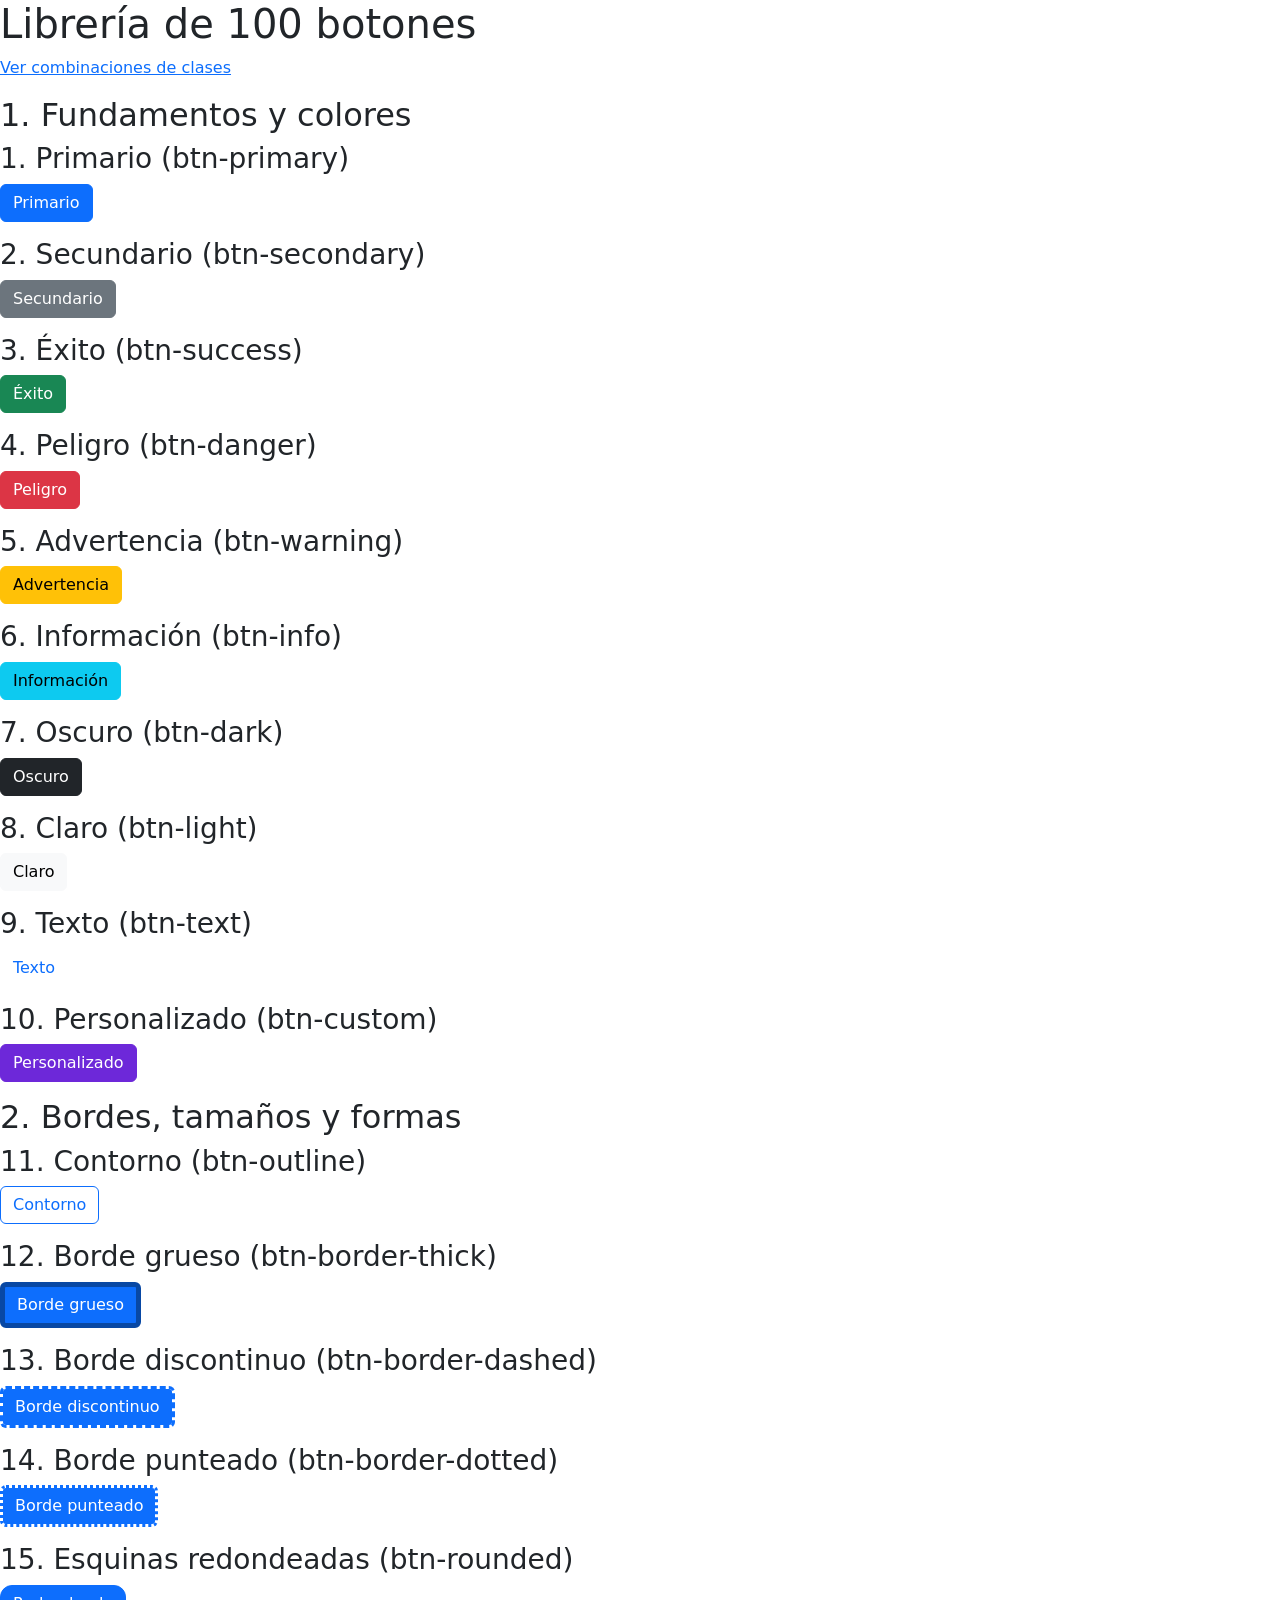
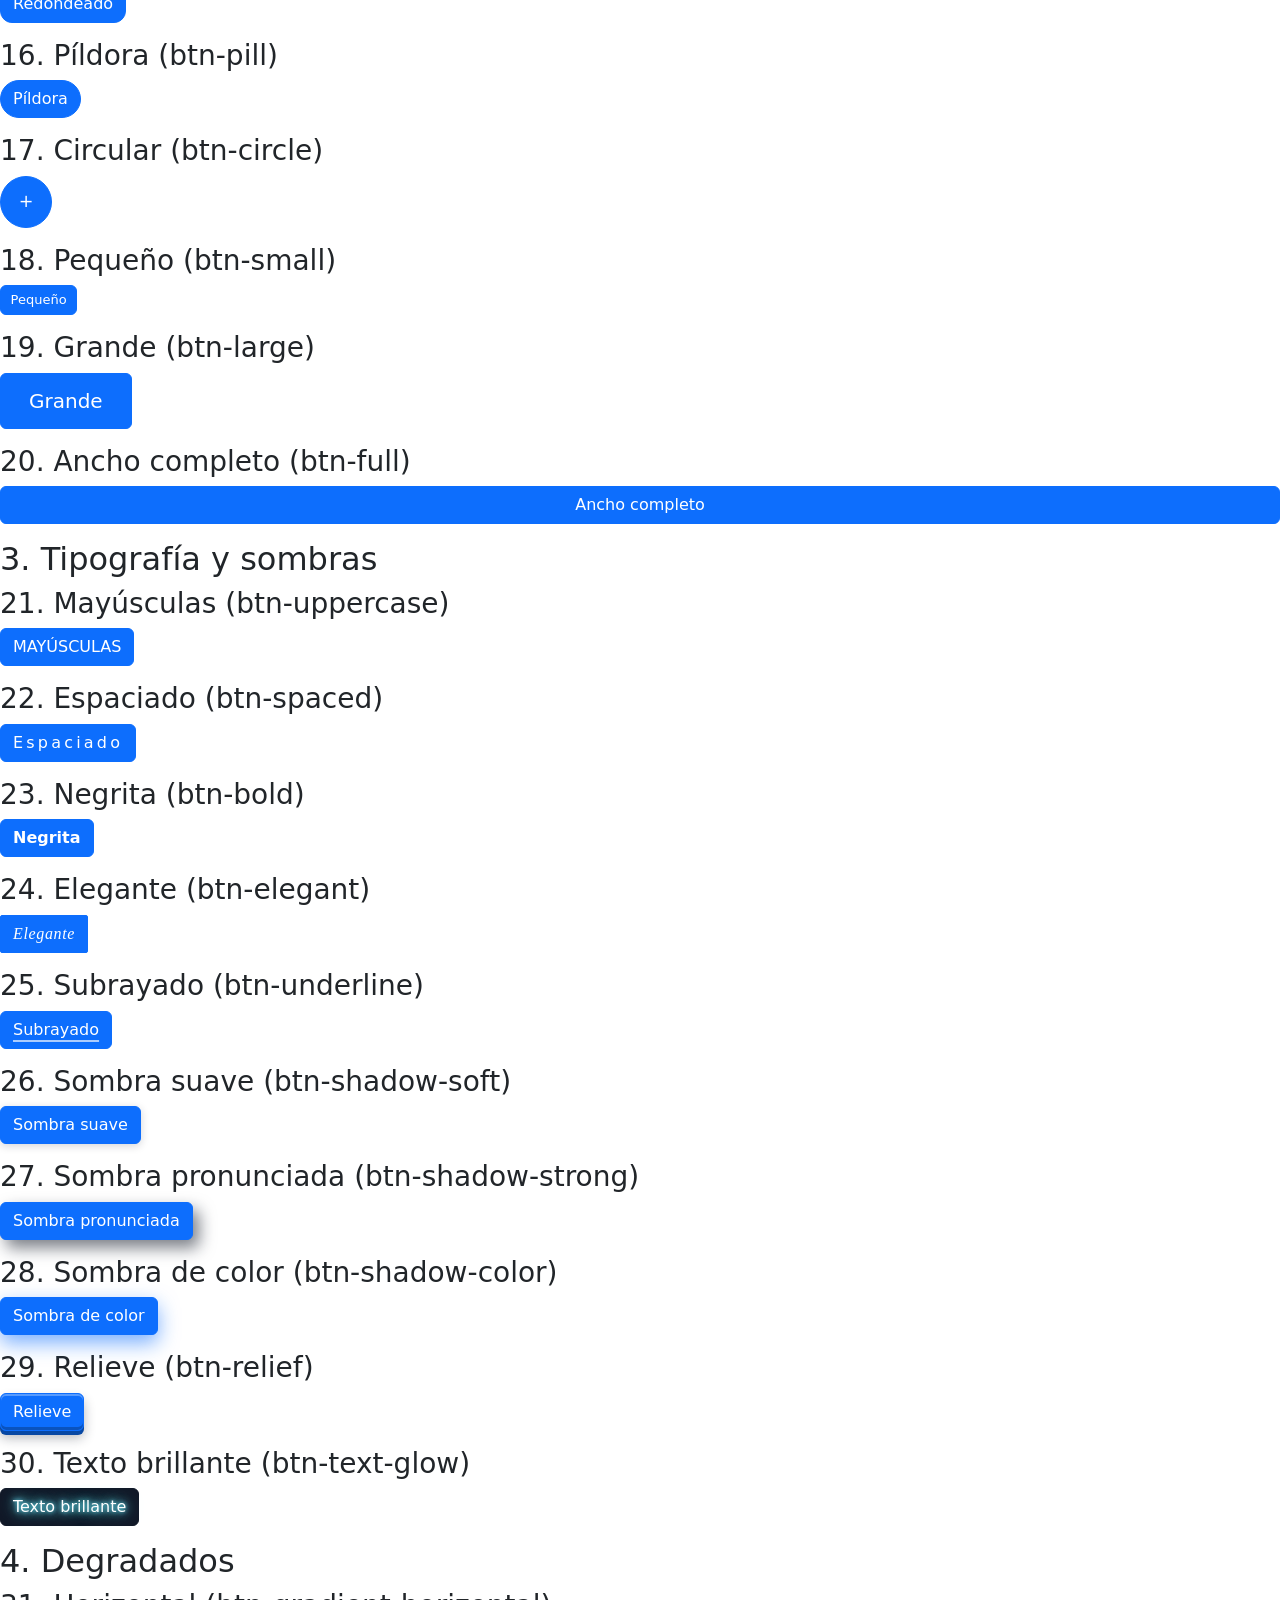
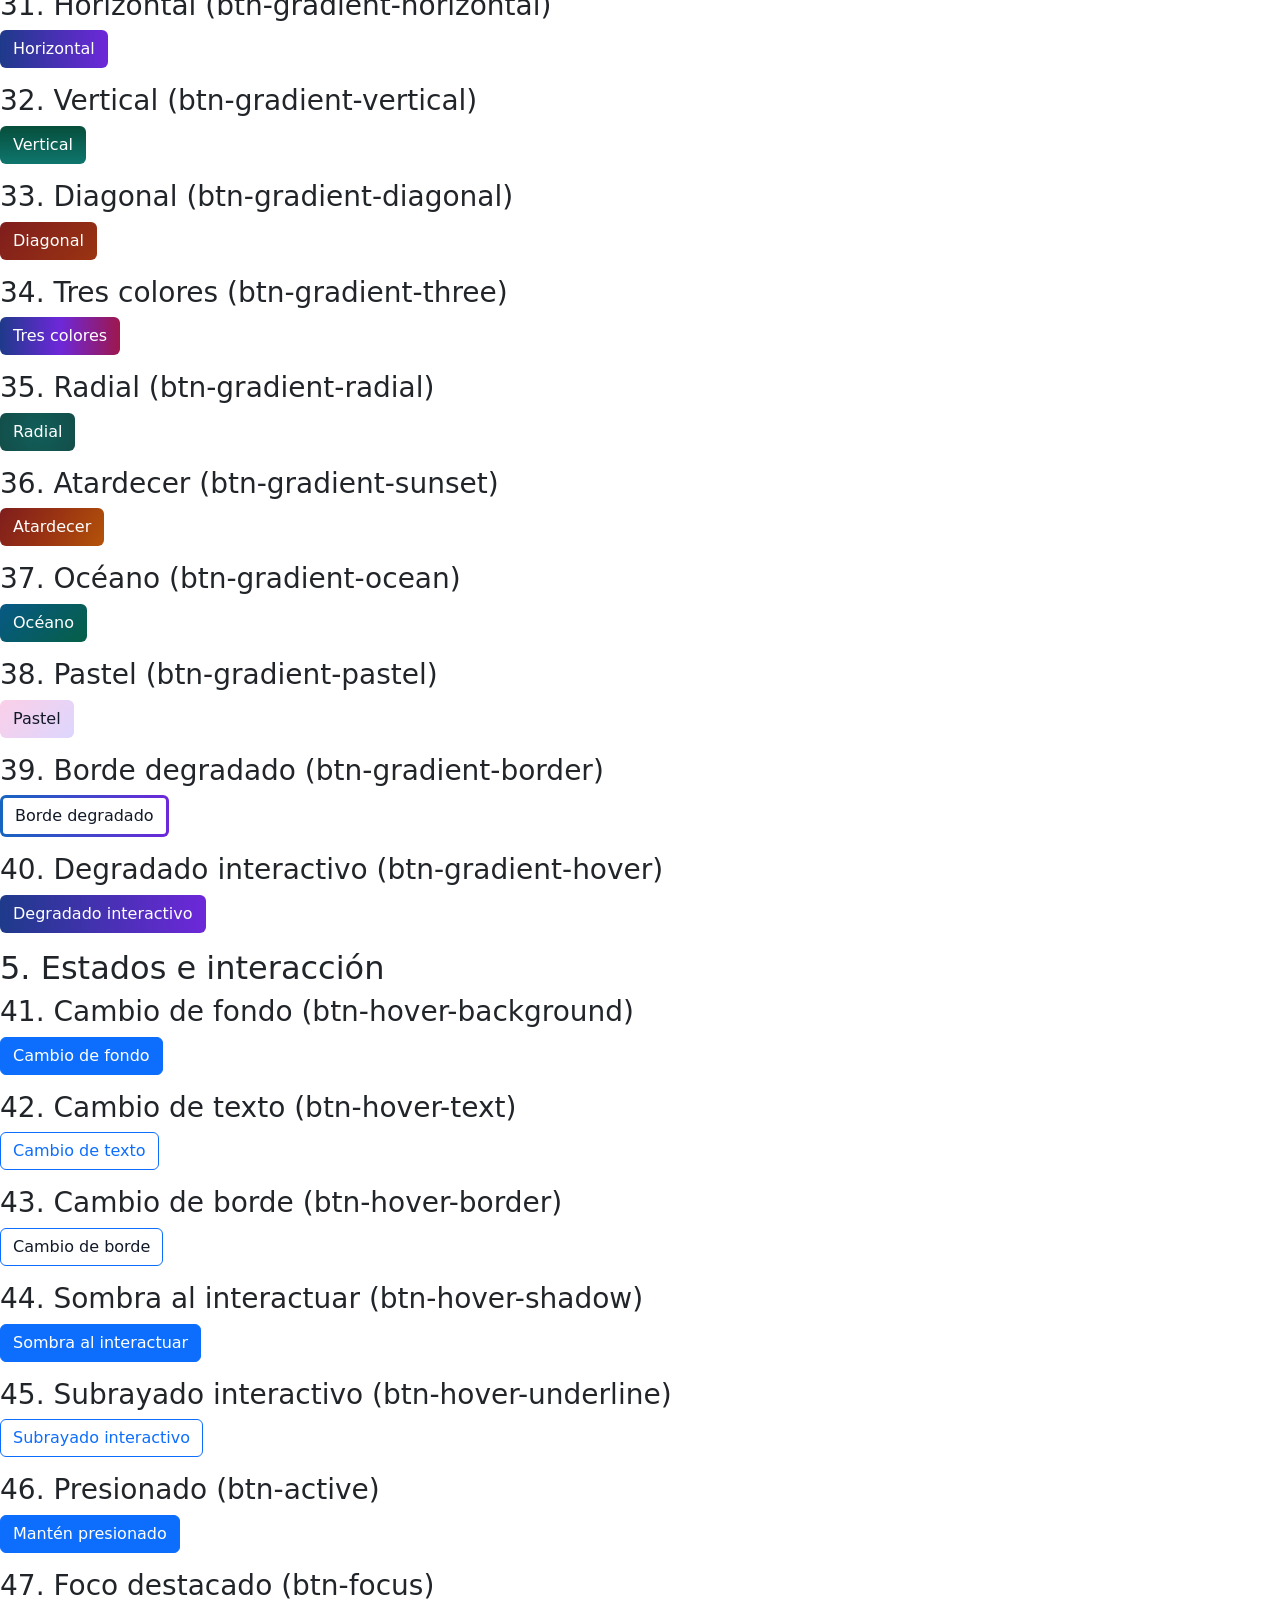
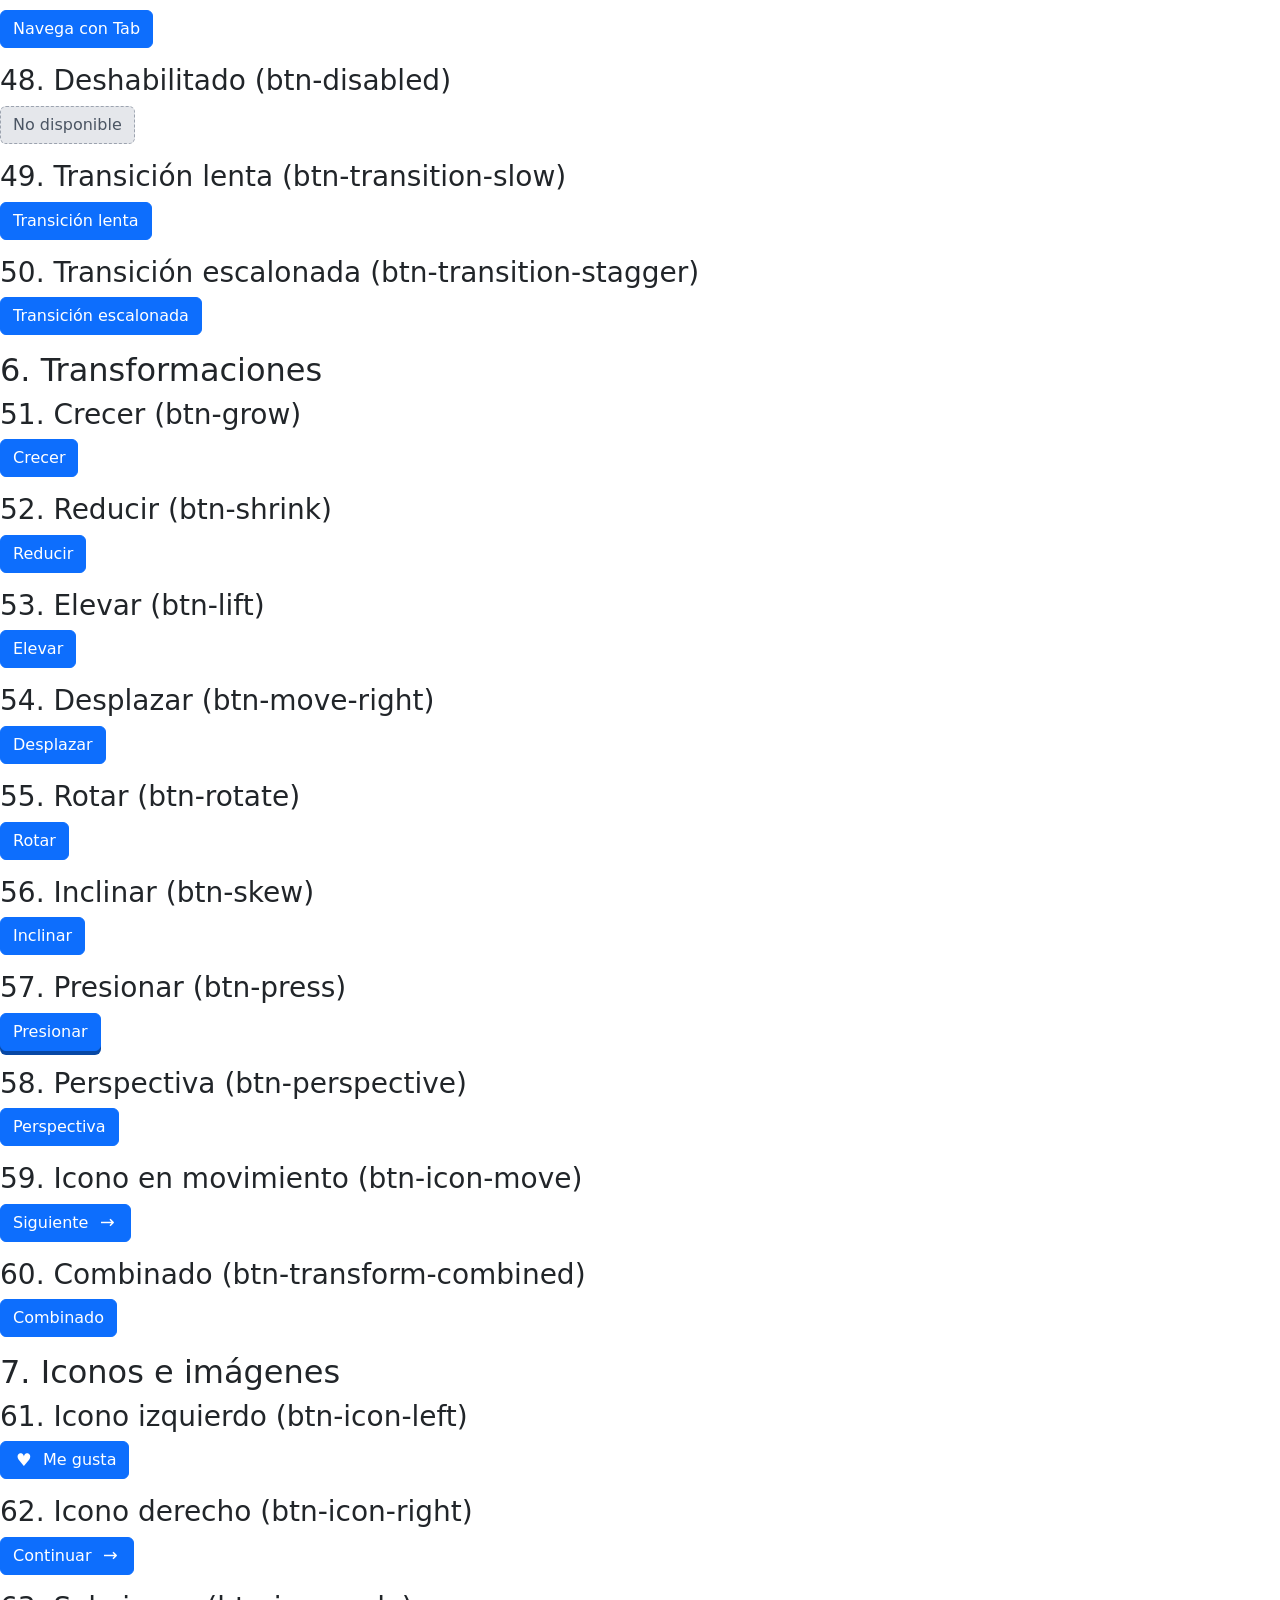
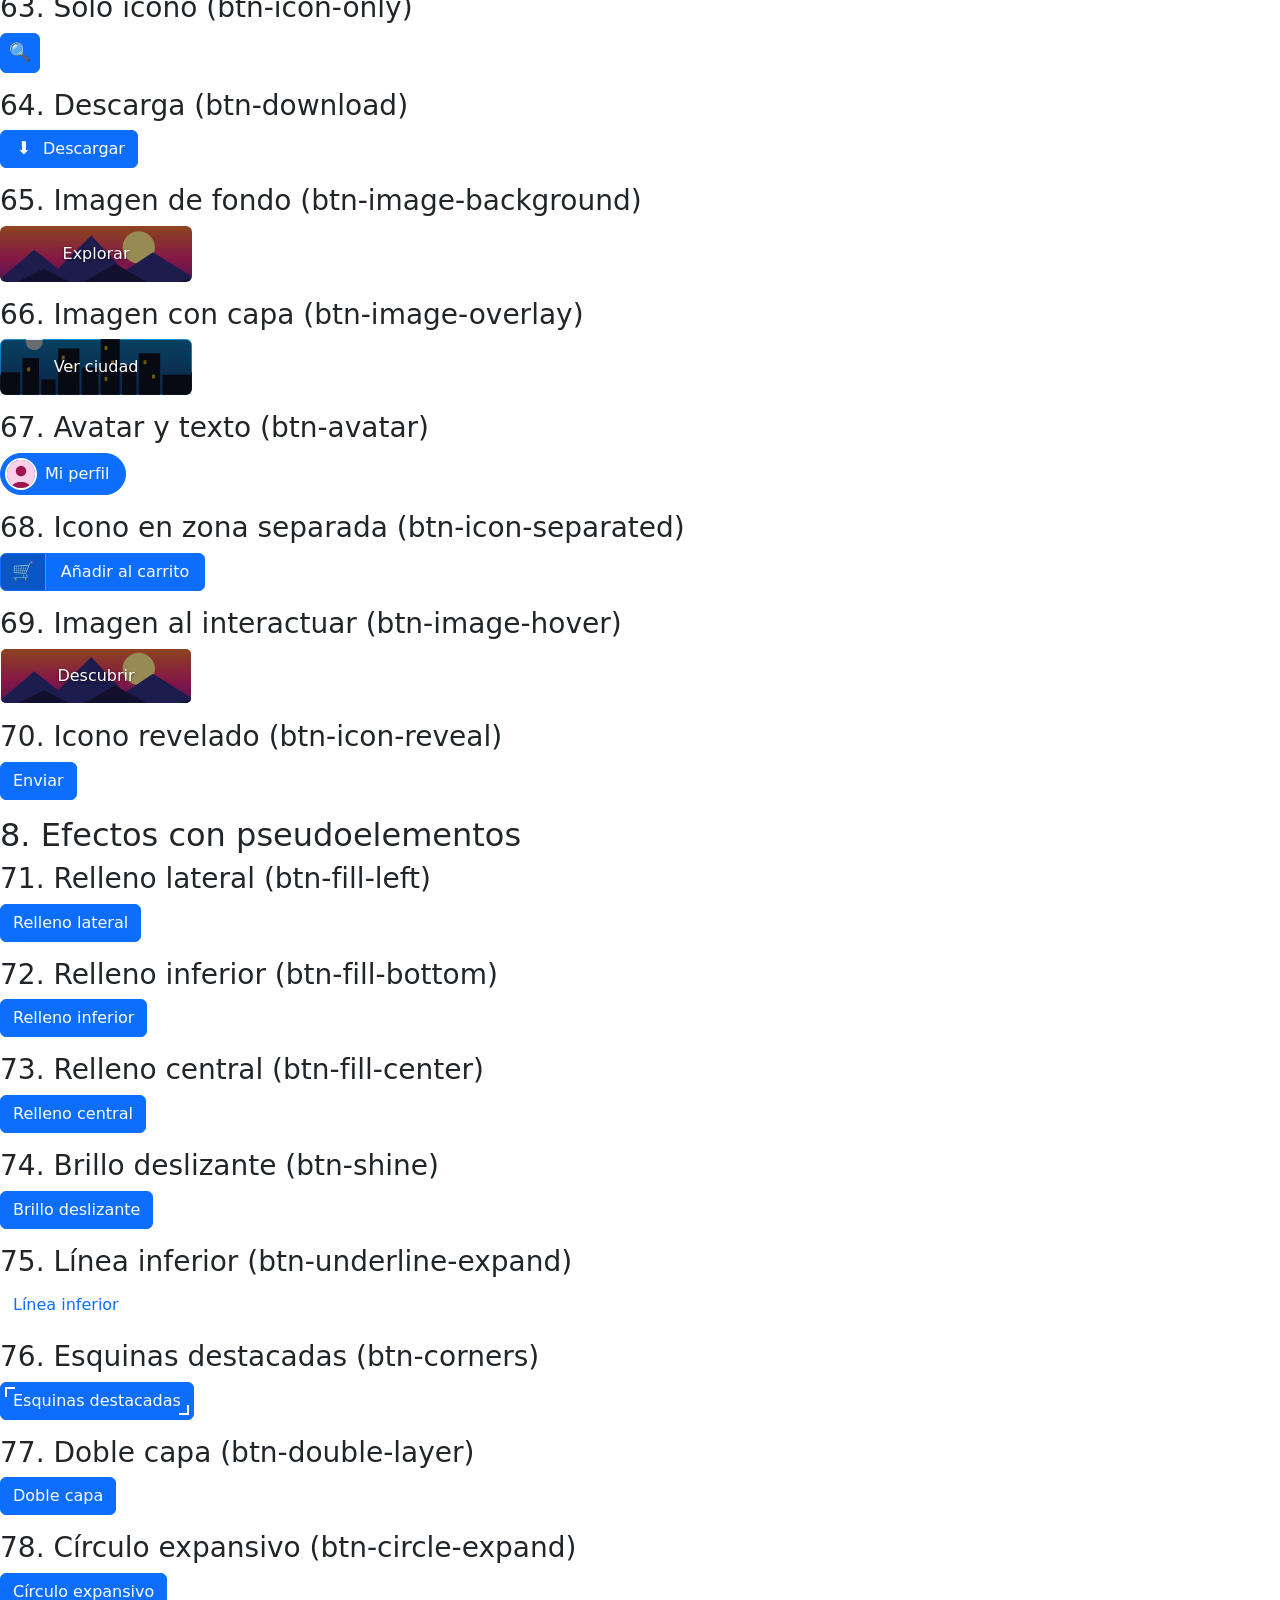
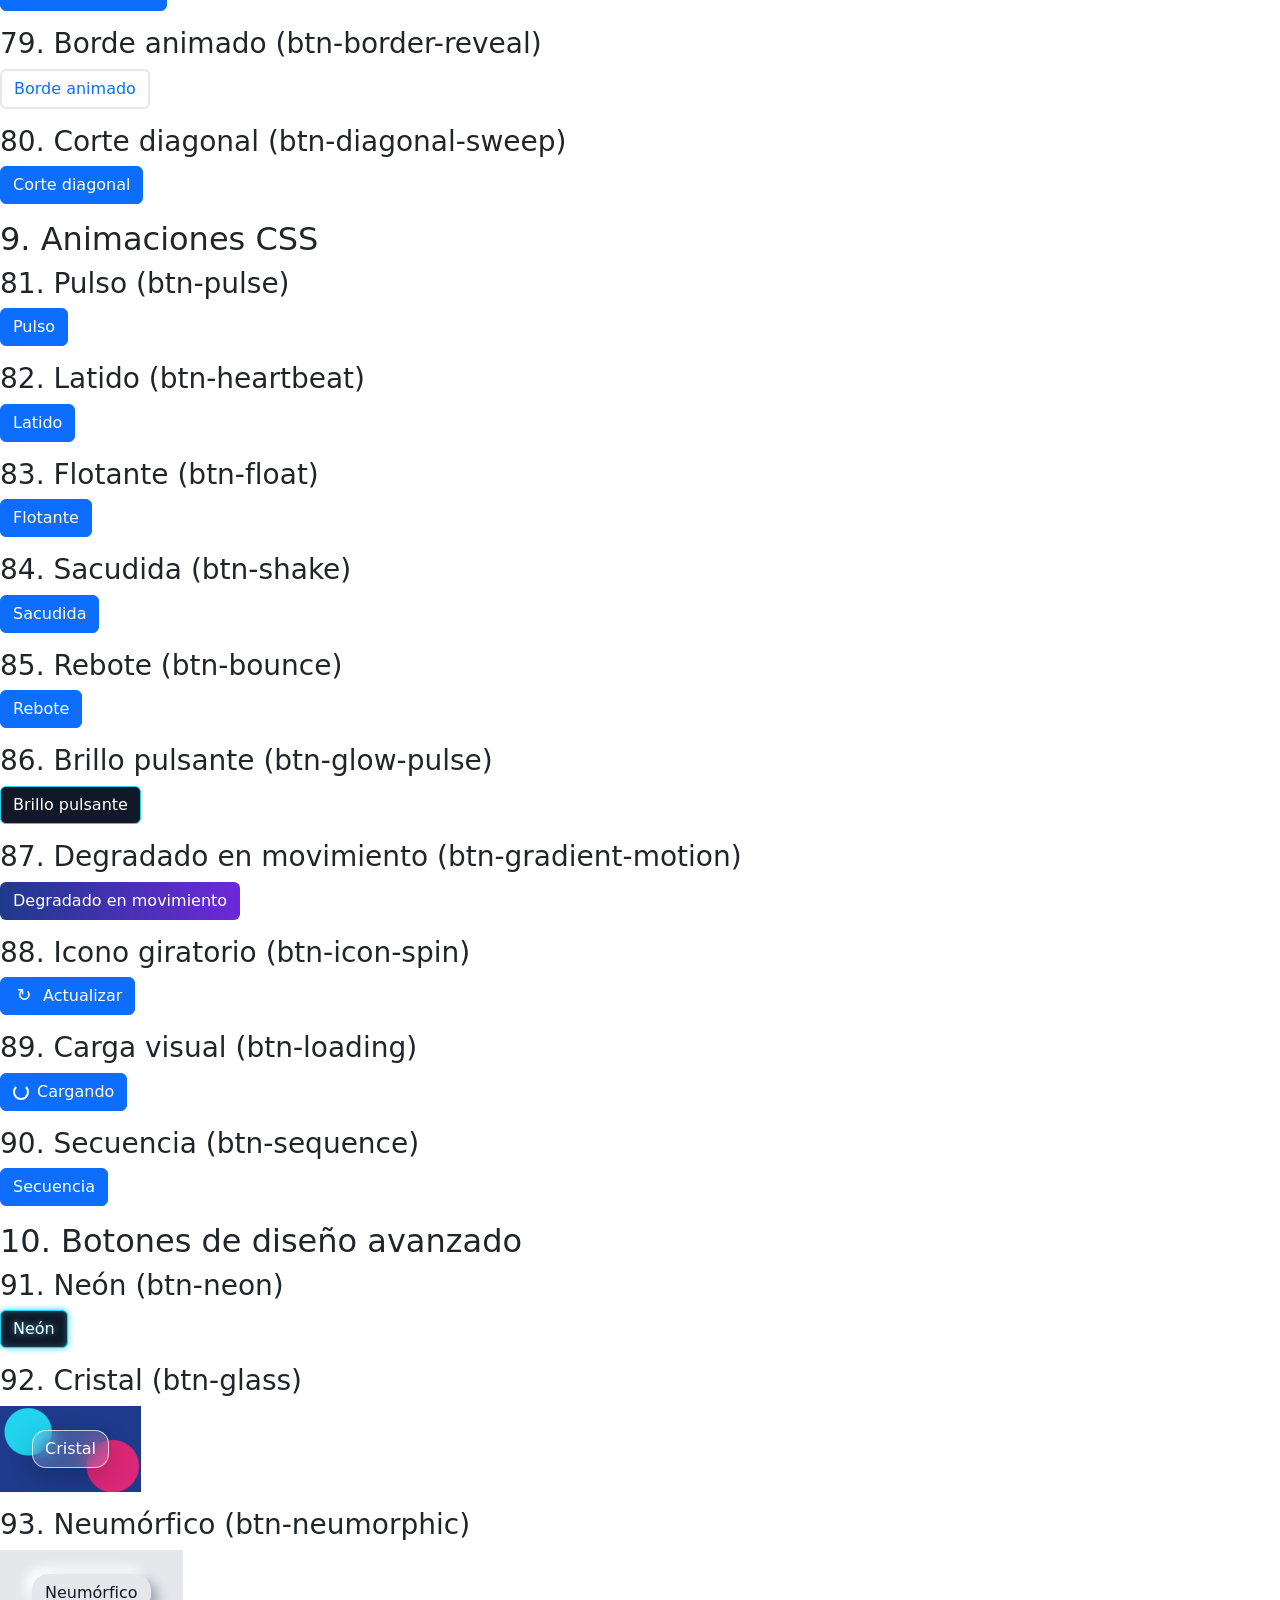
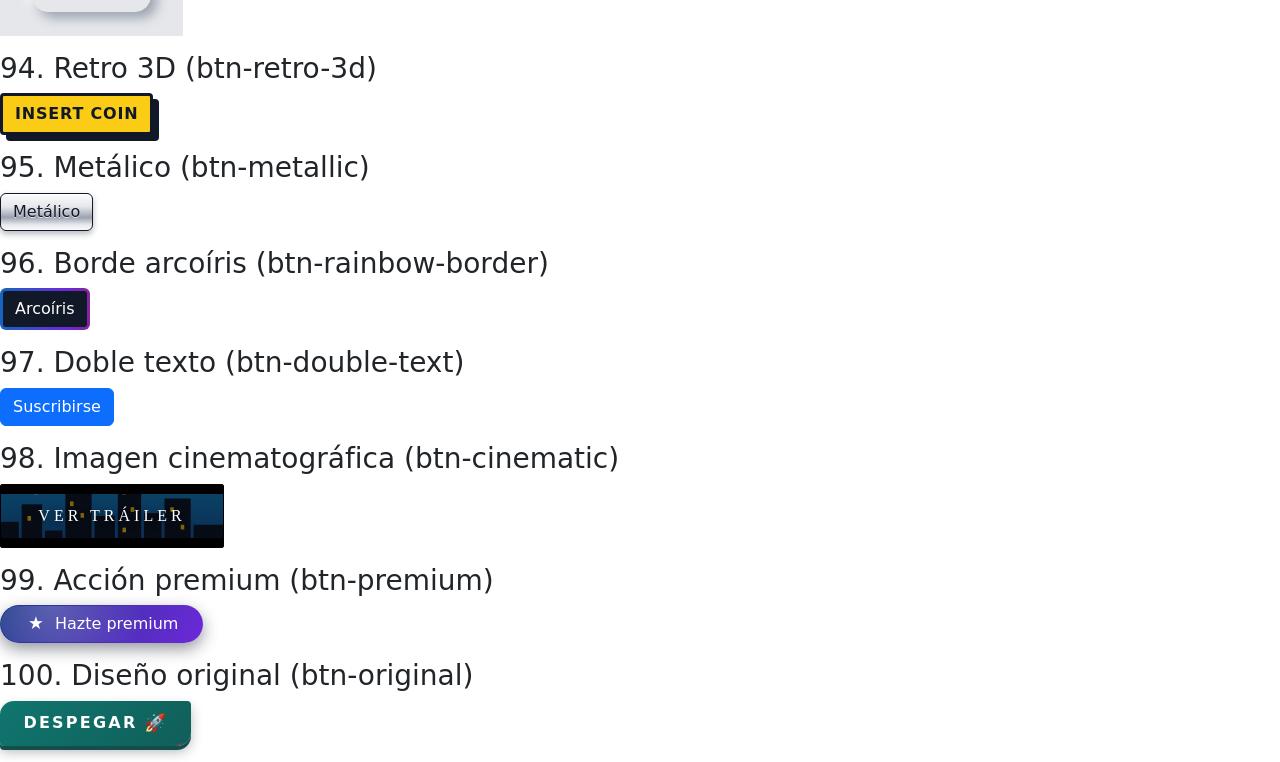
<file: index.html>
<!DOCTYPE html>
<html lang="es">
<head>
  <meta charset="UTF-8">
  <meta name="viewport" content="width=device-width, initial-scale=1.0">
  <title>Librería de 100 botones</title>
  <link rel="stylesheet" href="https://cdn.jsdelivr.net/npm/bootstrap@5.3.3/dist/css/bootstrap.min.css" integrity="sha384-QWTKZyjpPEjISv5WaRU9OFeRpok6YctnYmDr5pNlyT2bRjXh0JMhjY6hW+ALEwIH" crossorigin="anonymous">
  <link rel="stylesheet" href="css/botones.css">
</head>
<body>
  <h1>Librería de 100 botones</h1>
  <p><a href="combinaciones.html">Ver combinaciones de clases</a></p>

  <main>
    <section>
      <h2>1. Fundamentos y colores</h2>
      <h3>1. Primario (btn-primary)</h3>
      <p><button type="button" class="btn btn-primary">Primario</button></p>
      <h3>2. Secundario (btn-secondary)</h3>
      <p><button type="button" class="btn btn-secondary">Secundario</button></p>
      <h3>3. Éxito (btn-success)</h3>
      <p><button type="button" class="btn btn-success">Éxito</button></p>
      <h3>4. Peligro (btn-danger)</h3>
      <p><button type="button" class="btn btn-danger">Peligro</button></p>
      <h3>5. Advertencia (btn-warning)</h3>
      <p><button type="button" class="btn btn-warning">Advertencia</button></p>
      <h3>6. Información (btn-info)</h3>
      <p><button type="button" class="btn btn-info">Información</button></p>
      <h3>7. Oscuro (btn-dark)</h3>
      <p><button type="button" class="btn btn-dark">Oscuro</button></p>
      <h3>8. Claro (btn-light)</h3>
      <p><button type="button" class="btn btn-light">Claro</button></p>
      <h3>9. Texto (btn-text)</h3>
      <p><button type="button" class="btn btn-text">Texto</button></p>
      <h3>10. Personalizado (btn-custom)</h3>
      <p><button type="button" class="btn btn-custom">Personalizado</button></p>
    </section>

    <section>
      <h2>2. Bordes, tamaños y formas</h2>
      <h3>11. Contorno (btn-outline)</h3>
      <p><button type="button" class="btn btn-outline">Contorno</button></p>
      <h3>12. Borde grueso (btn-border-thick)</h3>
      <p><button type="button" class="btn btn-primary btn-border-thick">Borde grueso</button></p>
      <h3>13. Borde discontinuo (btn-border-dashed)</h3>
      <p><button type="button" class="btn btn-primary btn-border-dashed">Borde discontinuo</button></p>
      <h3>14. Borde punteado (btn-border-dotted)</h3>
      <p><button type="button" class="btn btn-primary btn-border-dotted">Borde punteado</button></p>
      <h3>15. Esquinas redondeadas (btn-rounded)</h3>
      <p><button type="button" class="btn btn-primary btn-rounded">Redondeado</button></p>
      <h3>16. Píldora (btn-pill)</h3>
      <p><button type="button" class="btn btn-primary btn-pill">Píldora</button></p>
      <h3>17. Circular (btn-circle)</h3>
      <p><button type="button" class="btn btn-primary btn-circle" aria-label="Agregar"><span class="icon" aria-hidden="true">+</span></button></p>
      <h3>18. Pequeño (btn-small)</h3>
      <p><button type="button" class="btn btn-primary btn-small">Pequeño</button></p>
      <h3>19. Grande (btn-large)</h3>
      <p><button type="button" class="btn btn-primary btn-large">Grande</button></p>
      <h3>20. Ancho completo (btn-full)</h3>
      <p><button type="button" class="btn btn-primary btn-full">Ancho completo</button></p>
    </section>

    <section>
      <h2>3. Tipografía y sombras</h2>
      <h3>21. Mayúsculas (btn-uppercase)</h3>
      <p><button type="button" class="btn btn-primary btn-uppercase">Mayúsculas</button></p>
      <h3>22. Espaciado (btn-spaced)</h3>
      <p><button type="button" class="btn btn-primary btn-spaced">Espaciado</button></p>
      <h3>23. Negrita (btn-bold)</h3>
      <p><button type="button" class="btn btn-primary btn-bold">Negrita</button></p>
      <h3>24. Elegante (btn-elegant)</h3>
      <p><button type="button" class="btn btn-primary btn-elegant">Elegante</button></p>
      <h3>25. Subrayado (btn-underline)</h3>
      <p><button type="button" class="btn btn-primary btn-underline">Subrayado</button></p>
      <h3>26. Sombra suave (btn-shadow-soft)</h3>
      <p><button type="button" class="btn btn-primary btn-shadow-soft">Sombra suave</button></p>
      <h3>27. Sombra pronunciada (btn-shadow-strong)</h3>
      <p><button type="button" class="btn btn-primary btn-shadow-strong">Sombra pronunciada</button></p>
      <h3>28. Sombra de color (btn-shadow-color)</h3>
      <p><button type="button" class="btn btn-primary btn-shadow-color">Sombra de color</button></p>
      <h3>29. Relieve (btn-relief)</h3>
      <p><button type="button" class="btn btn-primary btn-relief">Relieve</button></p>
      <h3>30. Texto brillante (btn-text-glow)</h3>
      <p><button type="button" class="btn btn-text-glow">Texto brillante</button></p>
    </section>

    <section>
      <h2>4. Degradados</h2>
      <h3>31. Horizontal (btn-gradient-horizontal)</h3>
      <p><button type="button" class="btn btn-gradient-horizontal">Horizontal</button></p>
      <h3>32. Vertical (btn-gradient-vertical)</h3>
      <p><button type="button" class="btn btn-gradient-vertical">Vertical</button></p>
      <h3>33. Diagonal (btn-gradient-diagonal)</h3>
      <p><button type="button" class="btn btn-gradient-diagonal">Diagonal</button></p>
      <h3>34. Tres colores (btn-gradient-three)</h3>
      <p><button type="button" class="btn btn-gradient-three">Tres colores</button></p>
      <h3>35. Radial (btn-gradient-radial)</h3>
      <p><button type="button" class="btn btn-gradient-radial">Radial</button></p>
      <h3>36. Atardecer (btn-gradient-sunset)</h3>
      <p><button type="button" class="btn btn-gradient-sunset">Atardecer</button></p>
      <h3>37. Océano (btn-gradient-ocean)</h3>
      <p><button type="button" class="btn btn-gradient-ocean">Océano</button></p>
      <h3>38. Pastel (btn-gradient-pastel)</h3>
      <p><button type="button" class="btn btn-gradient-pastel">Pastel</button></p>
      <h3>39. Borde degradado (btn-gradient-border)</h3>
      <p><button type="button" class="btn btn-gradient-border">Borde degradado</button></p>
      <h3>40. Degradado interactivo (btn-gradient-hover)</h3>
      <p><button type="button" class="btn btn-gradient-hover">Degradado interactivo</button></p>
    </section>

    <section>
      <h2>5. Estados e interacción</h2>
      <h3>41. Cambio de fondo (btn-hover-background)</h3>
      <p><button type="button" class="btn btn-primary btn-hover-background">Cambio de fondo</button></p>
      <h3>42. Cambio de texto (btn-hover-text)</h3>
      <p><button type="button" class="btn btn-hover-text">Cambio de texto</button></p>
      <h3>43. Cambio de borde (btn-hover-border)</h3>
      <p><button type="button" class="btn btn-hover-border">Cambio de borde</button></p>
      <h3>44. Sombra al interactuar (btn-hover-shadow)</h3>
      <p><button type="button" class="btn btn-primary btn-hover-shadow">Sombra al interactuar</button></p>
      <h3>45. Subrayado interactivo (btn-hover-underline)</h3>
      <p><button type="button" class="btn btn-hover-underline">Subrayado interactivo</button></p>
      <h3>46. Presionado (btn-active)</h3>
      <p><button type="button" class="btn btn-primary btn-active">Mantén presionado</button></p>
      <h3>47. Foco destacado (btn-focus)</h3>
      <p><button type="button" class="btn btn-primary btn-focus">Navega con Tab</button></p>
      <h3>48. Deshabilitado (btn-disabled)</h3>
      <p><button type="button" class="btn btn-disabled" disabled>No disponible</button></p>
      <h3>49. Transición lenta (btn-transition-slow)</h3>
      <p><button type="button" class="btn btn-primary btn-transition-slow">Transición lenta</button></p>
      <h3>50. Transición escalonada (btn-transition-stagger)</h3>
      <p><button type="button" class="btn btn-primary btn-transition-stagger">Transición escalonada</button></p>
    </section>

    <section>
      <h2>6. Transformaciones</h2>
      <h3>51. Crecer (btn-grow)</h3>
      <p><button type="button" class="btn btn-primary btn-grow">Crecer</button></p>
      <h3>52. Reducir (btn-shrink)</h3>
      <p><button type="button" class="btn btn-primary btn-shrink">Reducir</button></p>
      <h3>53. Elevar (btn-lift)</h3>
      <p><button type="button" class="btn btn-primary btn-lift">Elevar</button></p>
      <h3>54. Desplazar (btn-move-right)</h3>
      <p><button type="button" class="btn btn-primary btn-move-right">Desplazar</button></p>
      <h3>55. Rotar (btn-rotate)</h3>
      <p><button type="button" class="btn btn-primary btn-rotate">Rotar</button></p>
      <h3>56. Inclinar (btn-skew)</h3>
      <p><button type="button" class="btn btn-primary btn-skew"><span>Inclinar</span></button></p>
      <h3>57. Presionar (btn-press)</h3>
      <p><button type="button" class="btn btn-primary btn-press">Presionar</button></p>
      <h3>58. Perspectiva (btn-perspective)</h3>
      <p><button type="button" class="btn btn-primary btn-perspective">Perspectiva</button></p>
      <h3>59. Icono en movimiento (btn-icon-move)</h3>
      <p><button type="button" class="btn btn-primary btn-icon-move">Siguiente <span class="icon" aria-hidden="true">→</span></button></p>
      <h3>60. Combinado (btn-transform-combined)</h3>
      <p><button type="button" class="btn btn-primary btn-transform-combined">Combinado</button></p>
    </section>

    <section>
      <h2>7. Iconos e imágenes</h2>
      <h3>61. Icono izquierdo (btn-icon-left)</h3>
      <p><button type="button" class="btn btn-primary btn-icon-left"><span class="icon" aria-hidden="true">♥</span> Me gusta</button></p>
      <h3>62. Icono derecho (btn-icon-right)</h3>
      <p><button type="button" class="btn btn-primary btn-icon-right">Continuar <span class="icon" aria-hidden="true">→</span></button></p>
      <h3>63. Solo icono (btn-icon-only)</h3>
      <p><button type="button" class="btn btn-primary btn-icon-only" aria-label="Buscar"><span class="icon" aria-hidden="true">🔍</span></button></p>
      <h3>64. Descarga (btn-download)</h3>
      <p><button type="button" class="btn btn-primary btn-download"><span class="icon" aria-hidden="true">⬇</span> Descargar</button></p>
      <h3>65. Imagen de fondo (btn-image-background)</h3>
      <p><button type="button" class="btn btn-image-background">Explorar</button></p>
      <h3>66. Imagen con capa (btn-image-overlay)</h3>
      <p><button type="button" class="btn btn-image-overlay">Ver ciudad</button></p>
      <h3>67. Avatar y texto (btn-avatar)</h3>
      <p><button type="button" class="btn btn-primary btn-avatar"><img src="img/avatar.svg" alt="" width="32" height="32"> Mi perfil</button></p>
      <h3>68. Icono en zona separada (btn-icon-separated)</h3>
      <p><button type="button" class="btn btn-primary btn-icon-separated"><span class="btn-icon-separated__icon"><span class="icon" aria-hidden="true">🛒</span></span><span>Añadir al carrito</span></button></p>
      <h3>69. Imagen al interactuar (btn-image-hover)</h3>
      <p><button type="button" class="btn btn-image-hover">Descubrir</button></p>
      <h3>70. Icono revelado (btn-icon-reveal)</h3>
      <p><button type="button" class="btn btn-primary btn-icon-reveal">Enviar <span class="icon" aria-hidden="true">✉</span></button></p>
    </section>

    <section>
      <h2>8. Efectos con pseudoelementos</h2>
      <h3>71. Relleno lateral (btn-fill-left)</h3>
      <p><button type="button" class="btn btn-primary btn-fill-left">Relleno lateral</button></p>
      <h3>72. Relleno inferior (btn-fill-bottom)</h3>
      <p><button type="button" class="btn btn-primary btn-fill-bottom">Relleno inferior</button></p>
      <h3>73. Relleno central (btn-fill-center)</h3>
      <p><button type="button" class="btn btn-primary btn-fill-center">Relleno central</button></p>
      <h3>74. Brillo deslizante (btn-shine)</h3>
      <p><button type="button" class="btn btn-primary btn-shine">Brillo deslizante</button></p>
      <h3>75. Línea inferior (btn-underline-expand)</h3>
      <p><button type="button" class="btn btn-underline-expand">Línea inferior</button></p>
      <h3>76. Esquinas destacadas (btn-corners)</h3>
      <p><button type="button" class="btn btn-primary btn-corners">Esquinas destacadas</button></p>
      <h3>77. Doble capa (btn-double-layer)</h3>
      <p><button type="button" class="btn btn-primary btn-double-layer">Doble capa</button></p>
      <h3>78. Círculo expansivo (btn-circle-expand)</h3>
      <p><button type="button" class="btn btn-primary btn-circle-expand">Círculo expansivo</button></p>
      <h3>79. Borde animado (btn-border-reveal)</h3>
      <p><button type="button" class="btn btn-border-reveal">Borde animado</button></p>
      <h3>80. Corte diagonal (btn-diagonal-sweep)</h3>
      <p><button type="button" class="btn btn-primary btn-diagonal-sweep">Corte diagonal</button></p>
    </section>

    <section>
      <h2>9. Animaciones CSS</h2>
      <h3>81. Pulso (btn-pulse)</h3>
      <p><button type="button" class="btn btn-primary btn-pulse">Pulso</button></p>
      <h3>82. Latido (btn-heartbeat)</h3>
      <p><button type="button" class="btn btn-primary btn-heartbeat">Latido</button></p>
      <h3>83. Flotante (btn-float)</h3>
      <p><button type="button" class="btn btn-primary btn-float">Flotante</button></p>
      <h3>84. Sacudida (btn-shake)</h3>
      <p><button type="button" class="btn btn-primary btn-shake">Sacudida</button></p>
      <h3>85. Rebote (btn-bounce)</h3>
      <p><button type="button" class="btn btn-primary btn-bounce">Rebote</button></p>
      <h3>86. Brillo pulsante (btn-glow-pulse)</h3>
      <p><button type="button" class="btn btn-glow-pulse">Brillo pulsante</button></p>
      <h3>87. Degradado en movimiento (btn-gradient-motion)</h3>
      <p><button type="button" class="btn btn-gradient-motion">Degradado en movimiento</button></p>
      <h3>88. Icono giratorio (btn-icon-spin)</h3>
      <p><button type="button" class="btn btn-primary btn-icon-spin"><span class="icon" aria-hidden="true">↻</span> Actualizar</button></p>
      <h3>89. Carga visual (btn-loading)</h3>
      <p><button type="button" class="btn btn-primary btn-loading"><span class="btn-loading__spinner" aria-hidden="true"></span> Cargando</button></p>
      <h3>90. Secuencia (btn-sequence)</h3>
      <p><button type="button" class="btn btn-primary btn-sequence">Secuencia</button></p>
    </section>

    <section>
      <h2>10. Botones de diseño avanzado</h2>
      <h3>91. Neón (btn-neon)</h3>
      <p><button type="button" class="btn btn-neon">Neón</button></p>
      <h3>92. Cristal (btn-glass)</h3>
      <p><span class="entorno-glass"><button type="button" class="btn btn-glass">Cristal</button></span></p>
      <h3>93. Neumórfico (btn-neumorphic)</h3>
      <p><span class="entorno-neumorphic"><button type="button" class="btn btn-neumorphic">Neumórfico</button></span></p>
      <h3>94. Retro 3D (btn-retro-3d)</h3>
      <p><button type="button" class="btn btn-retro-3d">Insert coin</button></p>
      <h3>95. Metálico (btn-metallic)</h3>
      <p><button type="button" class="btn btn-metallic">Metálico</button></p>
      <h3>96. Borde arcoíris (btn-rainbow-border)</h3>
      <p><button type="button" class="btn btn-rainbow-border">Arcoíris</button></p>
      <h3>97. Doble texto (btn-double-text)</h3>
      <p><button type="button" class="btn btn-primary btn-double-text" aria-label="Suscribirse gratis"><span class="btn-double-text__front" aria-hidden="true">Suscribirse</span><span class="btn-double-text__back" aria-hidden="true">¡Es gratis!</span></button></p>
      <h3>98. Imagen cinematográfica (btn-cinematic)</h3>
      <p><button type="button" class="btn btn-cinematic">Ver tráiler</button></p>
      <h3>99. Acción premium (btn-premium)</h3>
      <p><button type="button" class="btn btn-premium"><span class="icon" aria-hidden="true">★</span> Hazte premium</button></p>
      <h3>100. Diseño original (btn-original)</h3>
      <p><button type="button" class="btn btn-original">Despegar <span class="icon" aria-hidden="true">🚀</span></button></p>
    </section>
  </main>
</body>
</html>
</file>
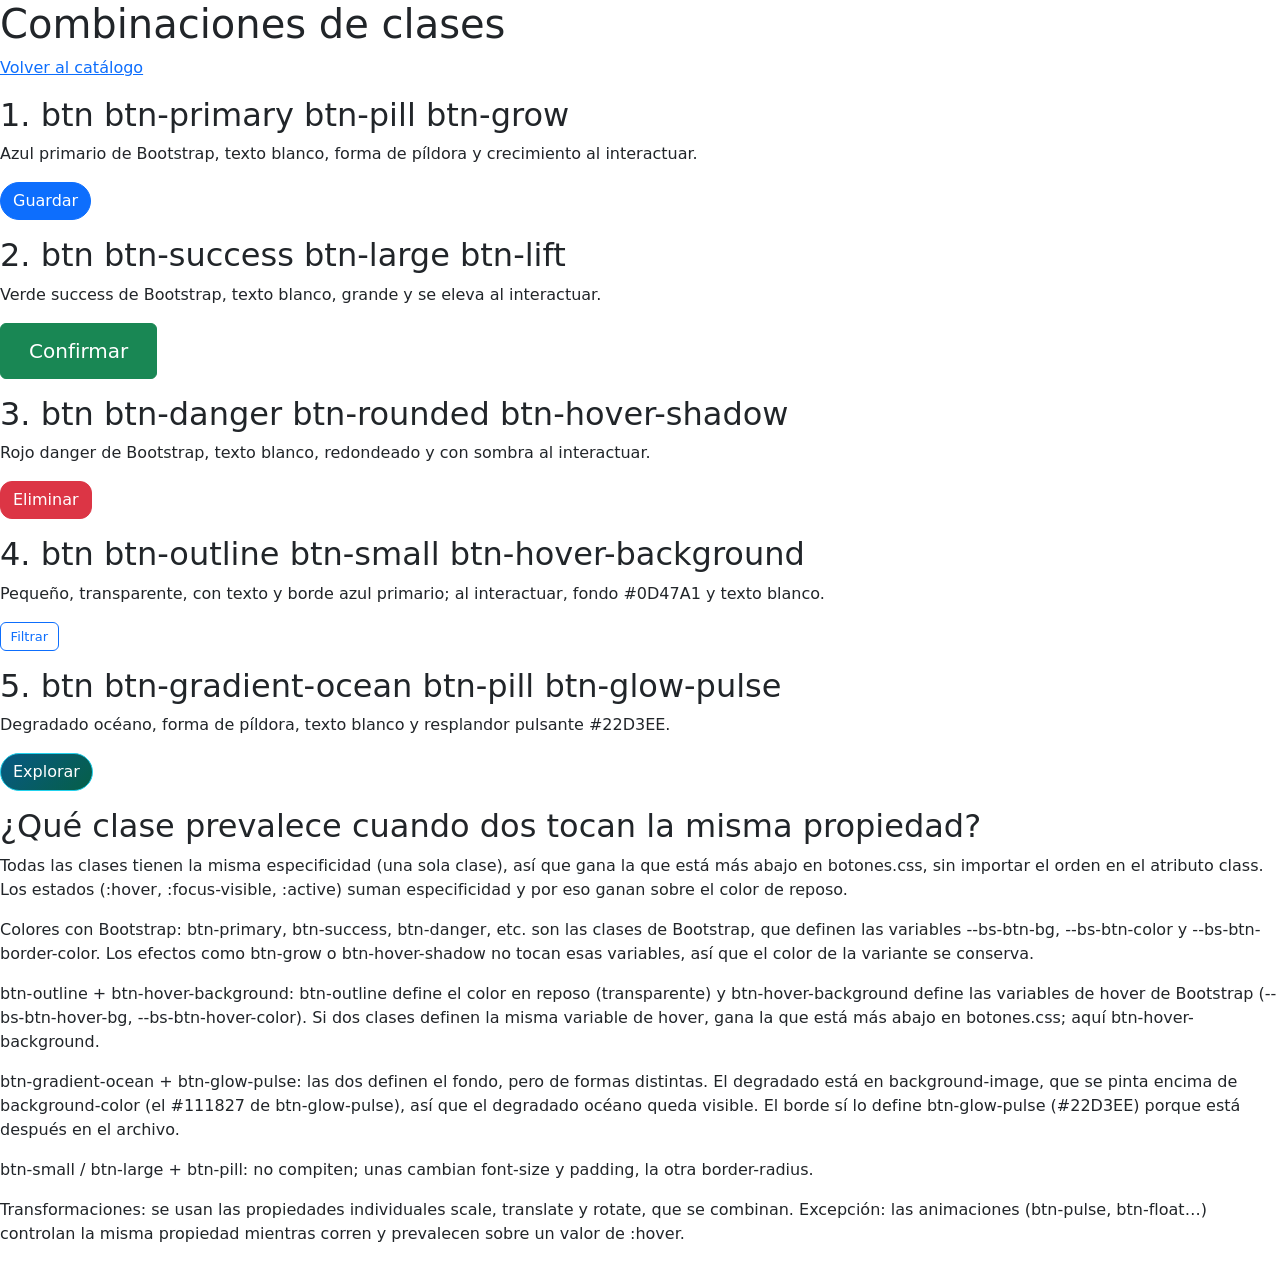
<file: combinaciones.html>
<!DOCTYPE html>
<html lang="es">
<head>
  <meta charset="UTF-8">
  <meta name="viewport" content="width=device-width, initial-scale=1.0">
  <title>Combinaciones de clases</title>
  <link rel="stylesheet" href="https://cdn.jsdelivr.net/npm/bootstrap@5.3.3/dist/css/bootstrap.min.css" integrity="sha384-QWTKZyjpPEjISv5WaRU9OFeRpok6YctnYmDr5pNlyT2bRjXh0JMhjY6hW+ALEwIH" crossorigin="anonymous">
  <link rel="stylesheet" href="css/botones.css">
</head>
<body>
  <h1>Combinaciones de clases</h1>
  <p><a href="index.html">Volver al catálogo</a></p>

  <main>
    <section>
      <h2>1. btn btn-primary btn-pill btn-grow</h2>
      <p>Azul primario de Bootstrap, texto blanco, forma de píldora y crecimiento al interactuar.</p>
      <p><button type="button" class="btn btn-primary btn-pill btn-grow">Guardar</button></p>
    </section>

    <section>
      <h2>2. btn btn-success btn-large btn-lift</h2>
      <p>Verde success de Bootstrap, texto blanco, grande y se eleva al interactuar.</p>
      <p><button type="button" class="btn btn-success btn-large btn-lift">Confirmar</button></p>
    </section>

    <section>
      <h2>3. btn btn-danger btn-rounded btn-hover-shadow</h2>
      <p>Rojo danger de Bootstrap, texto blanco, redondeado y con sombra al interactuar.</p>
      <p><button type="button" class="btn btn-danger btn-rounded btn-hover-shadow">Eliminar</button></p>
    </section>

    <section>
      <h2>4. btn btn-outline btn-small btn-hover-background</h2>
      <p>Pequeño, transparente, con texto y borde azul primario; al interactuar, fondo #0D47A1 y texto blanco.</p>
      <p><button type="button" class="btn btn-outline btn-small btn-hover-background">Filtrar</button></p>
    </section>

    <section>
      <h2>5. btn btn-gradient-ocean btn-pill btn-glow-pulse</h2>
      <p>Degradado océano, forma de píldora, texto blanco y resplandor pulsante #22D3EE.</p>
      <p><button type="button" class="btn btn-gradient-ocean btn-pill btn-glow-pulse">Explorar</button></p>
    </section>

    <section>
      <h2>¿Qué clase prevalece cuando dos tocan la misma propiedad?</h2>
      <p>Todas las clases tienen la misma especificidad (una sola clase), así que gana la que está más abajo en botones.css, sin importar el orden en el atributo class. Los estados (:hover, :focus-visible, :active) suman especificidad y por eso ganan sobre el color de reposo.</p>
      <p>Colores con Bootstrap: btn-primary, btn-success, btn-danger, etc. son las clases de Bootstrap, que definen las variables --bs-btn-bg, --bs-btn-color y --bs-btn-border-color. Los efectos como btn-grow o btn-hover-shadow no tocan esas variables, así que el color de la variante se conserva.</p>
      <p>btn-outline + btn-hover-background: btn-outline define el color en reposo (transparente) y btn-hover-background define las variables de hover de Bootstrap (--bs-btn-hover-bg, --bs-btn-hover-color). Si dos clases definen la misma variable de hover, gana la que está más abajo en botones.css; aquí btn-hover-background.</p>
      <p>btn-gradient-ocean + btn-glow-pulse: las dos definen el fondo, pero de formas distintas. El degradado está en background-image, que se pinta encima de background-color (el #111827 de btn-glow-pulse), así que el degradado océano queda visible. El borde sí lo define btn-glow-pulse (#22D3EE) porque está después en el archivo.</p>
      <p>btn-small / btn-large + btn-pill: no compiten; unas cambian font-size y padding, la otra border-radius.</p>
      <p>Transformaciones: se usan las propiedades individuales scale, translate y rotate, que se combinan. Excepción: las animaciones (btn-pulse, btn-float…) controlan la misma propiedad mientras corren y prevalecen sobre un valor de :hover.</p>
    </section>
  </main>
</body>
</html>
</file>
<file: css/botones.css>
.btn {
  position: relative;
  isolation: isolate;
  display: inline-flex;
  align-items: center;
  justify-content: center;
  gap: 0.5em;
  -webkit-tap-highlight-color: transparent;
  transition:
    color 0.3s ease,
    background-color 0.3s ease,
    background-position 0.5s ease,
    border-color 0.3s ease,
    box-shadow 0.3s ease,
    text-decoration-color 0.3s ease,
    transform 0.3s ease,
    translate 0.3s ease,
    scale 0.3s ease,
    rotate 0.3s ease;
}

.btn:focus-visible {
  outline: 3px solid #111827;
  outline-offset: 3px;
}

.btn .icon {
  display: inline-flex;
  align-items: center;
  justify-content: center;
  width: 1.25em;
  height: 1.25em;
  flex-shrink: 0;
  font-size: 1.1em;
  line-height: 1;
}

.btn-text, .btn-custom, .btn-outline, .btn-text-glow, .btn-gradient-horizontal, .btn-gradient-vertical, .btn-gradient-diagonal, .btn-gradient-three, .btn-gradient-radial, .btn-gradient-sunset, .btn-gradient-ocean, .btn-gradient-pastel, .btn-gradient-border, .btn-gradient-hover, .btn-hover-text, .btn-hover-border, .btn-hover-underline, .btn-image-background, .btn-image-overlay, .btn-image-hover, .btn-underline-expand, .btn-border-reveal, .btn-glow-pulse, .btn-gradient-motion, .btn-neon, .btn-glass, .btn-neumorphic, .btn-retro-3d, .btn-metallic, .btn-rainbow-border, .btn-cinematic, .btn-premium, .btn-original {
  --bs-btn-hover-bg: var(--bs-btn-bg);
  --bs-btn-hover-color: var(--bs-btn-color);
  --bs-btn-hover-border-color: var(--bs-btn-border-color);
  --bs-btn-active-bg: var(--bs-btn-bg);
  --bs-btn-active-color: var(--bs-btn-color);
  --bs-btn-active-border-color: var(--bs-btn-border-color);
}

.btn-text {
  --bs-btn-bg: transparent;
  --bs-btn-color: var(--bs-primary);
  --bs-btn-border-color: transparent;
}

.btn-custom {
  --bs-btn-bg: #6D28D9;
  --bs-btn-color: #FFFFFF;
  --bs-btn-border-color: #6D28D9;
}

.btn-outline {
  --bs-btn-bg: transparent;
  --bs-btn-color: var(--bs-primary);
  --bs-btn-border-color: var(--bs-primary);
}

.btn-border-thick {
  --bs-btn-border-width: 5px;
  --bs-btn-border-color: color-mix(in srgb, var(--bs-btn-bg) 65%, #000000);
}

.btn-border-dashed, .btn-border-dotted {
  --bs-btn-border-width: 3px;
  background-clip: padding-box;
}

.btn-border-dashed {
  border-style: dashed;
}

.btn-border-dotted {
  border-style: dotted;
}

.btn-rounded {
  --bs-btn-border-radius: 12px;
}

.btn-pill {
  --bs-btn-border-radius: 999px;
}

.btn-circle {
  --bs-btn-border-radius: 50%;
  width: 3.25rem;
  height: 3.25rem;
  padding: 0;
}

.btn-small {
  --bs-btn-padding-y: 0.25rem;
  --bs-btn-padding-x: 0.6rem;
  --bs-btn-font-size: 0.8125rem;
}

.btn-large {
  --bs-btn-padding-y: 0.75rem;
  --bs-btn-padding-x: 1.75rem;
  --bs-btn-font-size: 1.25rem;
}

.btn-full {
  display: flex;
  width: 100%;
}

.btn-uppercase {
  text-transform: uppercase;
}

.btn-spaced {
  letter-spacing: 0.2em;
}

.btn-bold {
  --bs-btn-font-weight: 800;
}

.btn-elegant {
  --bs-btn-font-family: Georgia, "Times New Roman", serif;
  --bs-btn-font-weight: 400;
  --bs-btn-border-radius: 2px;
  font-style: italic;
  letter-spacing: 0.04em;
}

.btn-underline {
  text-decoration-line: underline;
  text-decoration-thickness: 2px;
  text-underline-offset: 0.3em;
  text-decoration-color: color-mix(in srgb, currentColor 65%, transparent);
}

.btn-shadow-soft {
  box-shadow: 0 2px 8px rgb(17 24 39 / 0.18);
}

.btn-shadow-strong {
  box-shadow: 6px 8px 16px rgb(17 24 39 / 0.55);
}

.btn-shadow-color {
  box-shadow: 0 8px 20px rgba(var(--bs-primary-rgb), 0.55);
}

.btn-relief {
  box-shadow:
    inset 0 2px 0 rgb(255 255 255 / 0.3),
    inset 0 -3px 0 rgb(0 0 0 / 0.25),
    0 4px 0 color-mix(in srgb, var(--bs-btn-bg) 65%, #000000),
    0 7px 12px rgb(17 24 39 / 0.3);
}

.btn-text-glow {
  --bs-btn-bg: #111827;
  --bs-btn-color: #FFFFFF;
  --bs-btn-border-color: #111827;
  text-shadow: 0 0 4px #67E8F9, 0 0 10px #67E8F9, 0 0 18px #67E8F9;
}

.btn-gradient-horizontal, .btn-gradient-vertical, .btn-gradient-diagonal, .btn-gradient-three, .btn-gradient-radial, .btn-gradient-sunset, .btn-gradient-ocean, .btn-gradient-hover {
  --bs-btn-color: #FFFFFF;
  --bs-btn-border-color: transparent;
  background-origin: border-box;
}

.btn-gradient-horizontal {
  background-image: linear-gradient(to right, #1E3A8A, #6D28D9);
}

.btn-gradient-vertical {
  background-image: linear-gradient(to bottom, #064E3B, #0F766E);
}

.btn-gradient-diagonal {
  background-image: linear-gradient(135deg, #7F1D1D, #9A3412);
}

.btn-gradient-three {
  background-image: linear-gradient(to right, #1E3A8A, #6D28D9, #9D174D);
}

.btn-gradient-radial {
  background-image: radial-gradient(circle at center, #115E59, #134E4A);
}

.btn-gradient-sunset {
  background-image: linear-gradient(120deg, #7F1D1D, #9A3412, #B45309);
}

.btn-gradient-ocean {
  background-image: linear-gradient(135deg, #075985, #065F46);
}

.btn-gradient-pastel {
  --bs-btn-color: #111827;
  --bs-btn-border-color: transparent;
  background-origin: border-box;
  background-image: linear-gradient(135deg, #FBCFE8, #DDD6FE);
}

.btn-gradient-border {
  --bs-btn-bg: #FFFFFF;
  --bs-btn-color: #111827;
  --bs-btn-border-width: 3px;
  --bs-btn-border-color: transparent;
  background-image: linear-gradient(#FFFFFF, #FFFFFF), linear-gradient(90deg, #1565C0, #6D28D9);
  background-origin: border-box;
  background-clip: padding-box, border-box;
}

.btn-gradient-hover {
  background-image: linear-gradient(90deg, #1E3A8A, #6D28D9, #1E3A8A);
  background-size: 200% 100%;
  background-position: 0% 0;
}

.btn-gradient-hover:is(:hover, :focus-visible) {
  background-position: 100% 0;
}

.btn-hover-background {
  --bs-btn-hover-bg: #0D47A1;
  --bs-btn-hover-border-color: #0D47A1;
  --bs-btn-hover-color: #FFFFFF;
}

.btn-hover-text {
  --bs-btn-bg: #FFFFFF;
  --bs-btn-color: var(--bs-primary);
  --bs-btn-border-color: var(--bs-primary);
  --bs-btn-hover-color: #6D28D9;
}

.btn-hover-border {
  --bs-btn-bg: #FFFFFF;
  --bs-btn-color: #111827;
  --bs-btn-border-color: var(--bs-primary);
  --bs-btn-hover-border-color: #6D28D9;
}

.btn-hover-shadow:is(:hover, :focus-visible) {
  box-shadow: 0 8px 20px -2px rgb(13 71 161 / 0.65);
}

.btn-hover-underline {
  --bs-btn-bg: #FFFFFF;
  --bs-btn-color: var(--bs-primary);
  --bs-btn-border-color: var(--bs-primary);
  text-decoration-line: underline;
  text-decoration-thickness: 2px;
  text-underline-offset: 0.45em;
  text-decoration-color: transparent;
  transition: text-decoration-color 0.3s ease, text-underline-offset 0.3s ease;
}

.btn-hover-underline:is(:hover, :focus-visible) {
  text-decoration-color: var(--bs-primary);
  text-underline-offset: 0.2em;
}

.btn-active {
  --bs-btn-active-bg: #0D47A1;
  --bs-btn-active-border-color: #0D47A1;
  --bs-btn-active-color: #FFFFFF;
}

.btn-focus:focus-visible {
  outline: 3px solid #111827;
  outline-offset: 3px;
  box-shadow: 0 0 0 9px #FACC15;
}

.btn-disabled {
  --bs-btn-disabled-bg: #E5E7EB;
  --bs-btn-disabled-color: #4B5563;
  --bs-btn-disabled-border-color: #9CA3AF;
  --bs-btn-disabled-opacity: 1;
  border-style: dashed;
}

.btn-disabled:disabled {
  pointer-events: auto;
  cursor: not-allowed;
}

.btn-transition-slow {
  --bs-btn-hover-bg: #6D28D9;
  --bs-btn-hover-border-color: #6D28D9;
  transition: background-color 1.2s ease, border-color 1.2s ease, border-radius 1.2s ease;
}

.btn-transition-slow:is(:hover, :focus-visible) {
  border-radius: 24px;
}

.btn-transition-stagger {
  --bs-btn-hover-bg: #0D47A1;
  --bs-btn-hover-border-color: #0D47A1;
  transition: background-color 0.3s ease, border-color 0.3s ease, box-shadow 0.4s ease 0.35s;
}

.btn-transition-stagger:is(:hover, :focus-visible) {
  box-shadow: 0 8px 16px rgb(17 24 39 / 0.45);
}

.btn-grow:is(:hover, :focus-visible) {
  scale: 1.08;
}

.btn-shrink:is(:hover, :focus-visible) {
  scale: 0.93;
}

.btn-lift:is(:hover, :focus-visible) {
  translate: 0 -6px;
}

.btn-move-right:is(:hover, :focus-visible) {
  translate: 8px 0;
}

.btn-rotate:is(:hover, :focus-visible) {
  rotate: -4deg;
}

.btn-skew > span {
  display: inline-block;
  transition: transform 0.3s ease;
}

.btn-skew:is(:hover, :focus-visible) {
  transform: skewX(-12deg);
}

.btn-skew:is(:hover, :focus-visible) > span {
  transform: skewX(12deg);
}

.btn-press {
  box-shadow: 0 4px 0 color-mix(in srgb, var(--bs-btn-bg) 65%, #000000);
}

.btn-press:active {
  translate: 0 3px;
  box-shadow: 0 1px 0 color-mix(in srgb, var(--bs-btn-bg) 65%, #000000);
  transition-duration: 0.08s;
}

.btn-perspective {
  transform: perspective(500px) rotateY(0deg);
}

.btn-perspective:is(:hover, :focus-visible) {
  transform: perspective(500px) rotateY(20deg) rotateX(8deg);
  box-shadow: -8px 8px 16px rgb(17 24 39 / 0.3);
}

.btn-icon-move .icon {
  transition: translate 0.3s ease;
}

.btn-icon-move:is(:hover, :focus-visible) .icon {
  translate: 5px 0;
}

.btn-transform-combined {
  transition: background-color 0.3s ease, translate 0.35s ease, scale 0.35s ease, box-shadow 0.35s ease;
}

.btn-transform-combined:is(:hover, :focus-visible) {
  translate: 0 -5px;
  scale: 1.05;
  box-shadow: 0 14px 22px rgb(17 24 39 / 0.35);
}

.btn-icon-only {
  padding: 0.5rem;
  aspect-ratio: 1;
}

.btn-download .icon {
  transition: translate 0.3s ease;
}

.btn-download:is(:hover, :focus-visible) .icon {
  translate: 0 2px;
}

.btn-image-background {
  --bs-btn-color: #FFFFFF;
  --bs-btn-border-color: transparent;
  min-width: 12rem;
  min-height: 3.5rem;
  background-image: linear-gradient(rgb(0 0 0 / 0.4), rgb(0 0 0 / 0.4)), url("../img/paisaje.svg");
  background-size: cover;
  background-position: center;
  text-shadow: 0 1px 3px rgb(0 0 0 / 0.6);
}

.btn-image-overlay {
  --bs-btn-color: #FFFFFF;
  --bs-btn-border-color: transparent;
  min-width: 12rem;
  min-height: 3.5rem;
  overflow: hidden;
  background-image: url("../img/ciudad.svg");
  background-size: cover;
  background-position: center;
}

.btn-image-overlay::before {
  content: "";
  position: absolute;
  inset: 0;
  z-index: -1;
  background: rgb(0 0 0 / 0.55);
  transition: background-color 0.3s ease;
}

.btn-image-overlay:is(:hover, :focus-visible)::before {
  background: rgb(0 0 0 / 0.4);
}

.btn-avatar {
  --bs-btn-border-radius: 999px;
  padding: 0.25rem 1rem 0.25rem 0.25rem;
}

.btn-avatar img {
  width: 2em;
  height: 2em;
  border-radius: 50%;
  border: 2px solid #FFFFFF;
  object-fit: cover;
}

.btn-icon-separated {
  padding: 0;
  gap: 0;
  align-items: stretch;
  overflow: hidden;
}

.btn-icon-separated > span {
  display: flex;
  align-items: center;
  padding: 0.375rem 0.9rem;
}

.btn-icon-separated > .btn-icon-separated__icon {
  padding-inline: 0.7rem;
  background: rgb(0 0 0 / 0.22);
  border-inline-end: 1px solid rgb(255 255 255 / 0.35);
}

.btn-image-hover {
  --bs-btn-color: #FFFFFF;
  --bs-btn-border-color: transparent;
  min-width: 12rem;
  min-height: 3.5rem;
  overflow: hidden;
  text-shadow: 0 1px 3px rgb(0 0 0 / 0.6);
}

.btn-image-hover::before, .btn-image-hover::after {
  content: "";
  position: absolute;
  inset: 0;
  z-index: -1;
}

.btn-image-hover::before {
  background: url("../img/paisaje.svg") center / cover;
  transition: scale 0.6s ease;
}

.btn-image-hover::after {
  background: rgb(0 0 0 / 0.4);
}

.btn-image-hover:is(:hover, :focus-visible)::before {
  scale: 1.2;
}

.btn-icon-reveal {
  gap: 0;
}

.btn-icon-reveal .icon {
  max-width: 0;
  overflow: hidden;
  opacity: 0;
  translate: -6px 0;
  transition: max-width 0.3s ease, opacity 0.3s ease, translate 0.3s ease, margin 0.3s ease;
}

.btn-icon-reveal:is(:hover, :focus-visible) .icon {
  max-width: 1.25em;
  margin-inline-start: 0.5em;
  opacity: 1;
  translate: 0 0;
}

.btn-fill-left, .btn-fill-bottom, .btn-fill-center, .btn-shine, .btn-double-layer, .btn-circle-expand, .btn-diagonal-sweep {
  overflow: hidden;
}

.btn-fill-left, .btn-fill-bottom, .btn-fill-center, .btn-double-layer, .btn-circle-expand, .btn-diagonal-sweep {
  --bs-btn-hover-bg: var(--bs-btn-bg);
  --bs-btn-hover-border-color: #0D47A1;
}

.btn-fill-left::before, .btn-fill-bottom::before, .btn-fill-center::before, .btn-double-layer::before, .btn-double-layer::after {
  content: "";
  position: absolute;
  inset: 0;
  z-index: -1;
  background: #0D47A1;
  transition: transform 0.4s ease;
}

.btn-fill-left::before {
  transform: scaleX(0);
  transform-origin: left;
}

.btn-fill-bottom::before {
  transform: scaleY(0);
  transform-origin: bottom;
}

.btn-fill-center::before {
  transform: scaleX(0);
  transform-origin: center;
}

.btn-fill-left:is(:hover, :focus-visible)::before, .btn-fill-center:is(:hover, :focus-visible)::before {
  transform: scaleX(1);
}

.btn-fill-bottom:is(:hover, :focus-visible)::before {
  transform: scaleY(1);
}

.btn-shine::before {
  content: "";
  position: absolute;
  top: 0;
  bottom: 0;
  left: -75%;
  width: 45%;
  z-index: -1;
  background: linear-gradient(100deg, transparent, rgb(255 255 255 / 0.5), transparent);
  transform: skewX(-20deg);
  transition: left 0.7s ease;
}

.btn-shine:is(:hover, :focus-visible)::before {
  left: 130%;
}

.btn-underline-expand {
  --bs-btn-bg: #FFFFFF;
  --bs-btn-color: var(--bs-primary);
  --bs-btn-border-color: #FFFFFF;
}

.btn-underline-expand::after {
  content: "";
  position: absolute;
  left: 0.75rem;
  right: 0.75rem;
  bottom: 0.3rem;
  height: 2px;
  background: var(--bs-primary);
  transform: scaleX(0);
  transition: transform 0.35s ease;
}

.btn-underline-expand:is(:hover, :focus-visible)::after {
  transform: scaleX(1);
}

.btn-corners::before, .btn-corners::after {
  content: "";
  position: absolute;
  width: 10px;
  height: 10px;
  border: 0 solid currentColor;
  transition: width 0.3s ease, height 0.3s ease, inset 0.3s ease;
}

.btn-corners::before {
  top: 4px;
  left: 4px;
  border-top-width: 2px;
  border-left-width: 2px;
}

.btn-corners::after {
  bottom: 4px;
  right: 4px;
  border-bottom-width: 2px;
  border-right-width: 2px;
}

.btn-corners:is(:hover, :focus-visible)::before {
  top: 2px;
  left: 2px;
  width: 40%;
  height: 70%;
}

.btn-corners:is(:hover, :focus-visible)::after {
  bottom: 2px;
  right: 2px;
  width: 40%;
  height: 70%;
}

.btn-double-layer::before {
  bottom: 50%;
  transform: translateX(-101%);
}

.btn-double-layer::after {
  top: 50%;
  background: #4C1D95;
  transform: translateX(101%);
}

.btn-double-layer:is(:hover, :focus-visible)::before, .btn-double-layer:is(:hover, :focus-visible)::after {
  transform: translateX(0);
}

.btn-circle-expand::before {
  content: "";
  position: absolute;
  top: 50%;
  left: 50%;
  width: 2.5em;
  aspect-ratio: 1;
  z-index: -1;
  border-radius: 50%;
  background: #0D47A1;
  transform: translate(-50%, -50%) scale(0);
  transition: transform 0.5s ease;
}

.btn-circle-expand:is(:hover, :focus-visible)::before {
  transform: translate(-50%, -50%) scale(8);
}

.btn-border-reveal {
  --bs-btn-bg: #FFFFFF;
  --bs-btn-color: var(--bs-primary);
  --bs-btn-border-color: #E5E7EB;
  --bs-btn-border-width: 2px;
}

.btn-border-reveal::before, .btn-border-reveal::after {
  content: "";
  position: absolute;
  box-sizing: border-box;
  width: 0;
  height: 0;
  border: 2px solid transparent;
  border-radius: inherit;
}

.btn-border-reveal::before {
  top: -2px;
  left: -2px;
}

.btn-border-reveal::after {
  bottom: -2px;
  right: -2px;
}

.btn-border-reveal:is(:hover, :focus-visible)::before, .btn-border-reveal:is(:hover, :focus-visible)::after {
  width: calc(100% + 4px);
  height: calc(100% + 4px);
}

.btn-border-reveal:is(:hover, :focus-visible)::before {
  border-top-color: var(--bs-primary);
  border-right-color: var(--bs-primary);
  transition: width 0.25s ease-out, height 0.25s ease-out 0.25s;
}

.btn-border-reveal:is(:hover, :focus-visible)::after {
  border-bottom-color: var(--bs-primary);
  border-left-color: var(--bs-primary);
  transition: border-color 0s 0.5s, width 0.25s ease-out 0.5s, height 0.25s ease-out 0.75s;
}

.btn-diagonal-sweep::before {
  content: "";
  position: absolute;
  inset: 0 -30%;
  z-index: -1;
  background: #0D47A1;
  transform: translateX(-110%) skewX(-25deg);
  transition: transform 0.5s ease;
}

.btn-diagonal-sweep:is(:hover, :focus-visible)::before {
  transform: translateX(0) skewX(-25deg);
}

@keyframes btn-pulse {
  50% {
    scale: 1.06;
  }
}

@keyframes btn-heartbeat {
  0%, 40%, 100% {
    scale: 1;
  }
  10%, 30% {
    scale: 1.1;
  }
  20% {
    scale: 1.02;
  }
}

@keyframes btn-float {
  50% {
    translate: 0 -8px;
  }
}

@keyframes btn-shake {
  0%, 100% {
    translate: 0 0;
  }
  20%, 60% {
    translate: -6px 0;
  }
  40%, 80% {
    translate: 6px 0;
  }
}

@keyframes btn-bounce {
  0%, 100% {
    translate: 0 0;
  }
  30% {
    translate: 0 -12px;
  }
  55% {
    translate: 0 0;
  }
  75% {
    translate: 0 -5px;
  }
}

@keyframes btn-glow-pulse {
  0%, 100% {
    box-shadow: 0 0 4px rgb(34 211 238 / 0.35);
  }
  50% {
    box-shadow: 0 0 18px 4px rgb(34 211 238 / 0.9);
  }
}

@keyframes btn-gradient-motion {
  from {
    background-position: 0% 50%;
  }
  to {
    background-position: 100% 50%;
  }
}

@keyframes btn-spin {
  to {
    rotate: 1turn;
  }
}

@keyframes btn-sequence {
  0% {
    translate: 0 0;
    scale: 1;
    box-shadow: 0 0 0 rgb(17 24 39 / 0);
  }
  30% {
    translate: 0 -8px;
    scale: 1;
    box-shadow: 0 0 0 rgb(17 24 39 / 0);
  }
  60% {
    translate: 0 -8px;
    scale: 1.08;
    box-shadow: 0 0 0 rgb(17 24 39 / 0);
  }
  100% {
    translate: 0 -8px;
    scale: 1.08;
    box-shadow: 0 14px 24px rgb(17 24 39 / 0.4);
  }
}

.btn-pulse {
  animation: btn-pulse 1.8s ease-in-out infinite;
}

.btn-heartbeat {
  animation: btn-heartbeat 1.5s ease-in-out infinite;
}

.btn-float {
  animation: btn-float 3s ease-in-out infinite;
}

.btn-shake:is(:hover, :focus-visible) {
  animation: btn-shake 0.5s ease-in-out;
}

.btn-bounce:is(:hover, :focus-visible) {
  animation: btn-bounce 0.7s ease-out;
}

.btn-glow-pulse {
  --bs-btn-bg: #111827;
  --bs-btn-color: #FFFFFF;
  --bs-btn-border-color: #22D3EE;
  animation: btn-glow-pulse 2s ease-in-out infinite;
}

.btn-gradient-motion {
  --bs-btn-color: #FFFFFF;
  --bs-btn-border-color: transparent;
  background-origin: border-box;
  background-image: linear-gradient(90deg, #1E3A8A, #6D28D9, #1E3A8A);
  background-size: 200% 100%;
  animation: btn-gradient-motion 3s ease-in-out infinite alternate;
}

.btn-icon-spin:is(:hover, :focus-visible) .icon {
  animation: btn-spin 1s linear infinite;
}

.btn-loading {
  cursor: progress;
}

.btn-loading__spinner {
  width: 1em;
  height: 1em;
  border: 2px solid currentColor;
  border-top-color: transparent;
  border-radius: 50%;
  animation: btn-spin 0.8s linear infinite;
}

.btn-sequence:is(:hover, :focus-visible) {
  animation: btn-sequence 1s ease forwards;
}

.entorno-glass, .entorno-neumorphic {
  display: inline-block;
  padding: 1.5rem 2rem;
}

.entorno-glass {
  background:
    radial-gradient(circle at 20% 30%, #22D3EE 0 18%, transparent 19%),
    radial-gradient(circle at 80% 70%, #DB2777 0 20%, transparent 21%),
    #1E3A8A;
}

.entorno-glass .btn:focus-visible {
  outline-color: #FFFFFF;
}

.entorno-neumorphic {
  background: #E5E7EB;
}

.btn-neon {
  --bs-btn-bg: #111827;
  --bs-btn-color: #FFFFFF;
  --bs-btn-border-color: #22D3EE;
  box-shadow: 0 0 6px #22D3EE, inset 0 0 6px rgb(34 211 238 / 0.4);
  text-shadow: 0 0 6px rgb(34 211 238 / 0.8);
}

.btn-neon:is(:hover, :focus-visible) {
  box-shadow: 0 0 10px #22D3EE, 0 0 24px #22D3EE, 0 0 44px rgb(34 211 238 / 0.6), inset 0 0 10px rgb(34 211 238 / 0.6);
}

.btn-glass {
  --bs-btn-bg: #1E3A8A;
  --bs-btn-color: #FFFFFF;
  --bs-btn-border-color: rgb(255 255 255 / 0.7);
  --bs-btn-border-radius: 14px;
  box-shadow: 0 8px 24px rgb(0 0 0 / 0.2);
}

@supports ((backdrop-filter: blur(1px)) or (-webkit-backdrop-filter: blur(1px))) {
  .btn-glass {
    --bs-btn-bg: rgb(255 255 255 / 0.16);
    --bs-btn-hover-bg: rgb(255 255 255 / 0.28);
    -webkit-backdrop-filter: blur(10px);
    backdrop-filter: blur(10px);
  }
}

.btn-neumorphic {
  --bs-btn-bg: #E5E7EB;
  --bs-btn-color: #111827;
  --bs-btn-border-color: #E5E7EB;
  --bs-btn-border-radius: 16px;
  box-shadow: 6px 6px 12px #9CA3AF, -6px -6px 12px #FFFFFF;
}

.btn-neumorphic:is(:hover, :focus-visible) {
  box-shadow: 8px 8px 16px #9CA3AF, -8px -8px 16px #FFFFFF;
}

.btn-neumorphic:active {
  box-shadow: inset 5px 5px 10px #9CA3AF, inset -5px -5px 10px #FFFFFF;
}

.btn-retro-3d {
  --bs-btn-bg: #FACC15;
  --bs-btn-color: #111827;
  --bs-btn-border-color: #111827;
  --bs-btn-border-width: 3px;
  --bs-btn-border-radius: 4px;
  --bs-btn-font-weight: 800;
  text-transform: uppercase;
  letter-spacing: 0.05em;
  box-shadow: 6px 6px 0 #111827;
  transition: translate 0.1s ease, box-shadow 0.1s ease;
}

.btn-retro-3d:is(:hover, :focus-visible) {
  translate: -2px -2px;
  box-shadow: 8px 8px 0 #111827;
}

.btn-retro-3d:active {
  translate: 6px 6px;
  box-shadow: 0 0 0 #111827;
}

.btn-metallic {
  --bs-btn-color: #111827;
  --bs-btn-border-color: #111827;
  overflow: hidden;
  background-image: linear-gradient(180deg, #F9FAFB 0%, #E5E7EB 35%, #9CA3AF 65%, #E5E7EB 85%, #F9FAFB 100%);
  text-shadow: 0 1px 0 rgb(255 255 255 / 0.7);
  box-shadow: inset 0 1px 0 #FFFFFF, 0 3px 6px rgb(17 24 39 / 0.3);
}

.btn-metallic::before {
  content: "";
  position: absolute;
  top: 0;
  bottom: 0;
  left: -75%;
  width: 40%;
  z-index: -1;
  background: linear-gradient(100deg, transparent, rgb(255 255 255 / 0.9), transparent);
  transform: skewX(-20deg);
  transition: left 0.8s ease;
}

.btn-metallic:is(:hover, :focus-visible)::before {
  left: 135%;
}

@keyframes btn-rainbow-border {
  to {
    background-position: 0 0, 150% 0;
  }
}

.btn-rainbow-border {
  --bs-btn-bg: #111827;
  --bs-btn-color: #FFFFFF;
  --bs-btn-border-width: 3px;
  --bs-btn-border-color: transparent;
  background-image:
    linear-gradient(#111827, #111827),
    linear-gradient(90deg, #1565C0, #6D28D9, #B91C1C, #6D28D9, #1565C0);
  background-origin: border-box;
  background-clip: padding-box, border-box;
  background-size: 100% 100%, 300% 100%;
  animation: btn-rainbow-border 4s linear infinite;
}

.btn-rainbow-border:is(:hover, :focus-visible) {
  box-shadow: 0 0 16px rgb(109 40 217 / 0.6);
}

.btn-double-text {
  display: inline-grid;
  overflow: hidden;
}

.btn-double-text > span {
  grid-area: 1 / 1;
  text-align: center;
  transition: translate 0.35s ease, opacity 0.35s ease;
}

.btn-double-text > .btn-double-text__back {
  translate: 0 160%;
  opacity: 0;
}

.btn-double-text:is(:hover, :focus-visible) > .btn-double-text__front {
  translate: 0 -160%;
  opacity: 0;
}

.btn-double-text:is(:hover, :focus-visible) > .btn-double-text__back {
  translate: 0 0;
  opacity: 1;
}

.btn-cinematic {
  --bs-btn-bg: #000000;
  --bs-btn-color: #FFFFFF;
  --bs-btn-border-color: #000000;
  --bs-btn-border-radius: 2px;
  --bs-btn-font-family: Georgia, "Times New Roman", serif;
  min-width: 14rem;
  min-height: 4rem;
  overflow: hidden;
  text-transform: uppercase;
  letter-spacing: 0.25em;
  text-shadow: 0 2px 6px rgb(0 0 0 / 0.8);
  transition: letter-spacing 0.5s ease, box-shadow 0.5s ease;
}

.btn-cinematic::before, .btn-cinematic::after {
  content: "";
  position: absolute;
  inset: 0;
  z-index: -1;
}

.btn-cinematic::before {
  background: url("../img/ciudad.svg") center / cover;
  scale: 1.05;
  transition: scale 0.8s ease;
}

.btn-cinematic::after {
  background: linear-gradient(#000000 0 14%, rgb(0 0 0 / 0.5) 14% 86%, #000000 86%);
}

.btn-cinematic:is(:hover, :focus-visible) {
  letter-spacing: 0.32em;
  box-shadow: 0 10px 24px rgb(0 0 0 / 0.45);
}

.btn-cinematic:is(:hover, :focus-visible)::before {
  scale: 1.18;
}

.btn-premium {
  --bs-btn-color: #FFFFFF;
  --bs-btn-border-color: transparent;
  --bs-btn-border-radius: 999px;
  --bs-btn-padding-x: 1.5rem;
  overflow: hidden;
  background-origin: border-box;
  background-image: linear-gradient(120deg, #1E3A8A, #6D28D9);
  box-shadow: 0 6px 16px rgb(17 24 39 / 0.45);
  transition: translate 0.3s ease, scale 0.3s ease, box-shadow 0.3s ease;
}

.btn-premium::before {
  content: "";
  position: absolute;
  inset: 0;
  z-index: -1;
  background: radial-gradient(circle at 25% 0%, rgb(255 255 255 / 0.35), transparent 60%);
  opacity: 0.6;
  transition: opacity 0.3s ease;
}

.btn-premium .icon {
  transition: rotate 0.5s ease, scale 0.5s ease;
}

.btn-premium:is(:hover, :focus-visible) {
  translate: 0 -3px;
  scale: 1.03;
  box-shadow: 0 12px 24px rgb(17 24 39 / 0.5);
}

.btn-premium:is(:hover, :focus-visible)::before {
  opacity: 1;
}

.btn-premium:is(:hover, :focus-visible) .icon {
  rotate: 72deg;
  scale: 1.15;
}

@keyframes btn-despegue {
  0% {
    translate: 0 0;
    opacity: 1;
  }
  45% {
    translate: 14px -14px;
    opacity: 0;
  }
  46% {
    translate: -14px 14px;
    opacity: 0;
  }
  100% {
    translate: 0 0;
    opacity: 1;
  }
}

.btn-original {
  --bs-btn-color: #FFFFFF;
  --bs-btn-border-color: transparent;
  --bs-btn-border-radius: 14px 4px 14px 4px;
  --bs-btn-padding-y: 0.6rem;
  --bs-btn-padding-x: 1.4rem;
  --bs-btn-font-weight: 700;
  overflow: hidden;
  background-origin: border-box;
  background-image: linear-gradient(135deg, #0F766E, #115E59);
  text-transform: uppercase;
  letter-spacing: 0.14em;
  box-shadow: 0 4px 0 #134E4A, 0 6px 12px rgb(17 24 39 / 0.3);
  transition: translate 0.3s ease, box-shadow 0.3s ease;
}

.btn-original::before {
  content: "";
  position: absolute;
  inset: -40% -20%;
  z-index: -1;
  background: linear-gradient(135deg, #C2410C, #BE185D);
  transform: translateY(100%) rotate(-12deg);
  transition: transform 0.45s cubic-bezier(0.2, 0.8, 0.2, 1);
}

.btn-original:is(:hover, :focus-visible) {
  translate: 0 -4px;
  box-shadow: 0 8px 0 #831843, 0 14px 22px rgb(17 24 39 / 0.35);
}

.btn-original:is(:hover, :focus-visible)::before {
  transform: translateY(0) rotate(-12deg);
}

.btn-original:is(:hover, :focus-visible) .icon {
  animation: btn-despegue 0.7s ease-in-out;
}

.btn-original:active {
  translate: 0 2px;
  box-shadow: 0 2px 0 #831843;
}

@media (prefers-reduced-motion: reduce) {
  .btn, .btn *, .btn::before, .btn::after {
    animation-duration: 0.01ms !important;
    animation-iteration-count: 1 !important;
    transition-duration: 0.01ms !important;
    transition-delay: 0s !important;
  }
}
</file>
